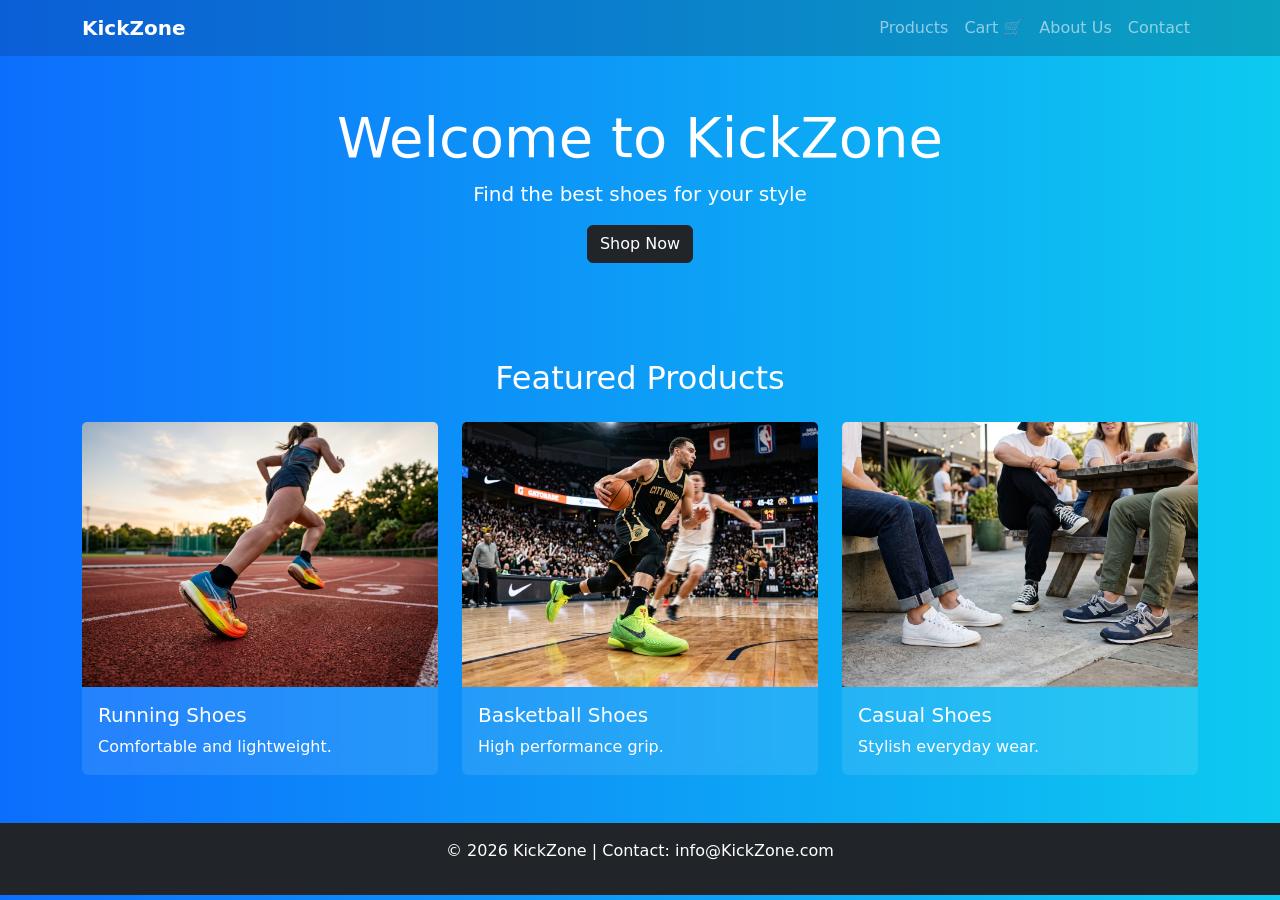
<file: index.html>
<!DOCTYPE html>
<html lang="en">
<head>
    <meta charset="UTF-8">
    <meta name="viewport" content="width=device-width, initial-scale=1.0">
    <title>Document</title>
    <link href="https://cdn.jsdelivr.net/npm/bootstrap@5.3.0/dist/css/bootstrap.min.css" rel="stylesheet">
    <link href="homepagestyle.css" rel="stylesheet">
</head>
<body>
    
<nav class="navbar navbar-expand-lg navbar-dark custom-navbar">
  <div class="container">

    <a class="navbar-brand fw-bold" href="homepage.html">KickZone</a>

    <button class="navbar-toggler" type="button" data-bs-toggle="collapse" data-bs-target="#navbarNav">
      <span class="navbar-toggler-icon"></span>
    </button>

    <div class="collapse navbar-collapse" id="navbarNav">
      <ul class="navbar-nav ms-auto">

          <li class="nav-item">
            <a class="nav-link" href="products.html"> Products </a>
          </li>

          <li class="nav-item">
            <a class="nav-link" href="cart.html">Cart 🛒</a>
          </li>

          <li class="nav-item">
            <a class="nav-link" href="about.html">About Us</a>
          </li>

          <li class="nav-item">
            <a class="nav-link" href="contact.html">Contact</a>
          </li>

      </ul>
    </div>

  </div>
</nav>

<section class="hero-section text-center p-5">
  <div class="container">
    <h1 class="display-4">Welcome to KickZone</h1>
    <p class="lead">Find the best shoes for your style</p>
    <a href="products.html" class="btn btn-dark">Shop Now</a>
  </div>
</section>

<section class="featured-section py-5">
    <div class="container">
        <h2 class="text-center mb-4">Featured Products</h2>

        <div class="row">

                
                <div class="col-md-4">
                    <div class="card">
                        <img src="images/showcasing_running_shoes_202604131441.jpeg" class="card-img-top">
                        <div class="card-body">
                            <h5 class="card-title">Running Shoes</h5>
                            <p class="card-text">Comfortable and lightweight.</p>
                            
                        </div>
                    </div>
                </div>

             
                <div class="col-md-4">
                            <div class="card"> <img src="images/showcasing_basketball_shoes_202604131442.jpeg" class="card-img-top">
                                <div class="card-body">
                                    <h5 class="card-title">Basketball Shoes</h5>
                                    <p class="card-text">High performance grip.</p> 
                                   
                                </div>
                                
                            </div> 
                </div>

                
                <div class="col-md-4">
                    <div class="card">
                        <img src="images/showcasing_casual_shoes_202604131547.jpeg" class="card-img-top">
                        <div class="card-body">
                            <h5 class="card-title">Casual Shoes</h5>
                            <p class="card-text">Stylish everyday wear.</p>
                           
                        </div>
                    </div>
                </div>

        </div>
    </div>  
</section>

<footer class="bg-dark text-white text-center p-3">
  <p>© 2026 KickZone | Contact: info@KickZone.com</p>
</footer>
<script src="https://cdn.jsdelivr.net/npm/bootstrap@5.3.0/dist/js/bootstrap.bundle.min.js"></script>

    
</body>
</html>
</file>
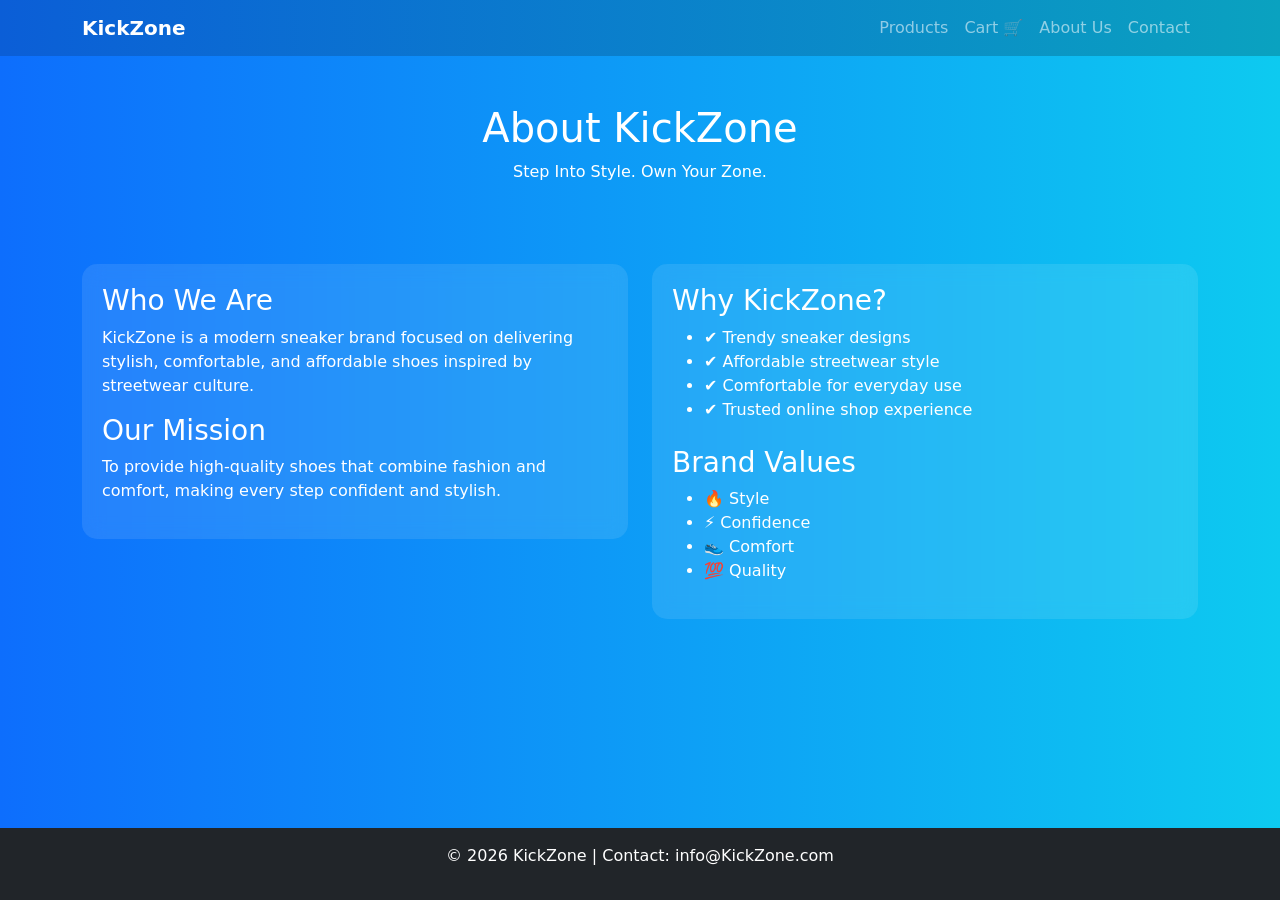
<file: about.html>
<!DOCTYPE html>
<html>
<head>
    <title>About KickZone</title>
    <meta name="viewport" content="width=device-width, initial-scale=1">

    <link href="https://cdn.jsdelivr.net/npm/bootstrap@5.3.0/dist/css/bootstrap.min.css" rel="stylesheet">

    <style>
        body {
            min-height: 100vh;
            display: flex;
            flex-direction: column;
            background: linear-gradient(to right, #0d6efd, #0dcaf0);
            color: white;
        }

        .container {
            flex: 1;
        }

        footer {
            margin-top: auto;
        }

        .navbar {
            background: linear-gradient(to right, #0b5ed7, #0aa2c0) !important;
        }

        .glass {
            background: rgba(255, 255, 255, 0.1);
            backdrop-filter: blur(10px);
            border-radius: 15px;
            padding: 20px;
        }

        .nav-link:hover {
            color: yellow !important;
        }

        @media (max-width: 576px) {
            .text-center.p-5 {
                padding: 2rem 1rem !important;
            }

            h1 {
                font-size: 1.8rem;
            }

            .glass {
                padding: 15px;
            }
        }
    </style>
</head>

<body>

<nav class="navbar navbar-expand-lg navbar-dark">
  <div class="container">
    <a class="navbar-brand fw-bold" href="homepage.html">KickZone</a>

    <button class="navbar-toggler" type="button" data-bs-toggle="collapse" data-bs-target="#navbarNav">
      <span class="navbar-toggler-icon"></span>
    </button>

    <div class="collapse navbar-collapse text-center" id="navbarNav">
      <ul class="navbar-nav ms-auto">
        <li class="nav-item">
          <a class="nav-link" href="products.html">Products</a>
        </li>
        <li class="nav-item">
          <a class="nav-link" href="cart.html">Cart 🛒</a>
        </li>
        <li class="nav-item">
          <a class="nav-link" href="about.html">About Us</a>
        </li>
        <li class="nav-item">
          <a class="nav-link" href="contact.html">Contact</a>
        </li>
      </ul>
    </div>
  </div>
</nav>

<div class="text-center p-5">
    <h1>About KickZone</h1>
    <p>Step Into Style. Own Your Zone.</p>
</div>

<div class="container mt-3">

    <div class="row g-4">

        <div class="col-md-6">
            <div class="glass">
                <h3>Who We Are</h3>
                <p>
                    KickZone is a modern sneaker brand focused on delivering stylish,
                    comfortable, and affordable shoes inspired by streetwear culture.
                </p>

                <h3>Our Mission</h3>
                <p>
                    To provide high-quality shoes that combine fashion and comfort,
                    making every step confident and stylish.
                </p>
            </div>
        </div>

        <div class="col-md-6">
            <div class="glass">
                <h3>Why KickZone?</h3>

                <ul>
                    <li>✔ Trendy sneaker designs</li>
                    <li>✔ Affordable streetwear style</li>
                    <li>✔ Comfortable for everyday use</li>
                    <li>✔ Trusted online shop experience</li>
                </ul>

                <h3 class="mt-4">Brand Values</h3>

                <ul>
                    <li>🔥 Style</li>
                    <li>⚡ Confidence</li>
                    <li>👟 Comfort</li>
                    <li>💯 Quality</li>
                </ul>
            </div>
        </div>

    </div>

</div>

<footer class="bg-dark text-white text-center p-3">
  <p>© 2026 KickZone | Contact: info@KickZone.com</p>
</footer>

<script src="https://cdn.jsdelivr.net/npm/bootstrap@5.3.0/dist/js/bootstrap.bundle.min.js"></script>

</body>
</html>
</file>
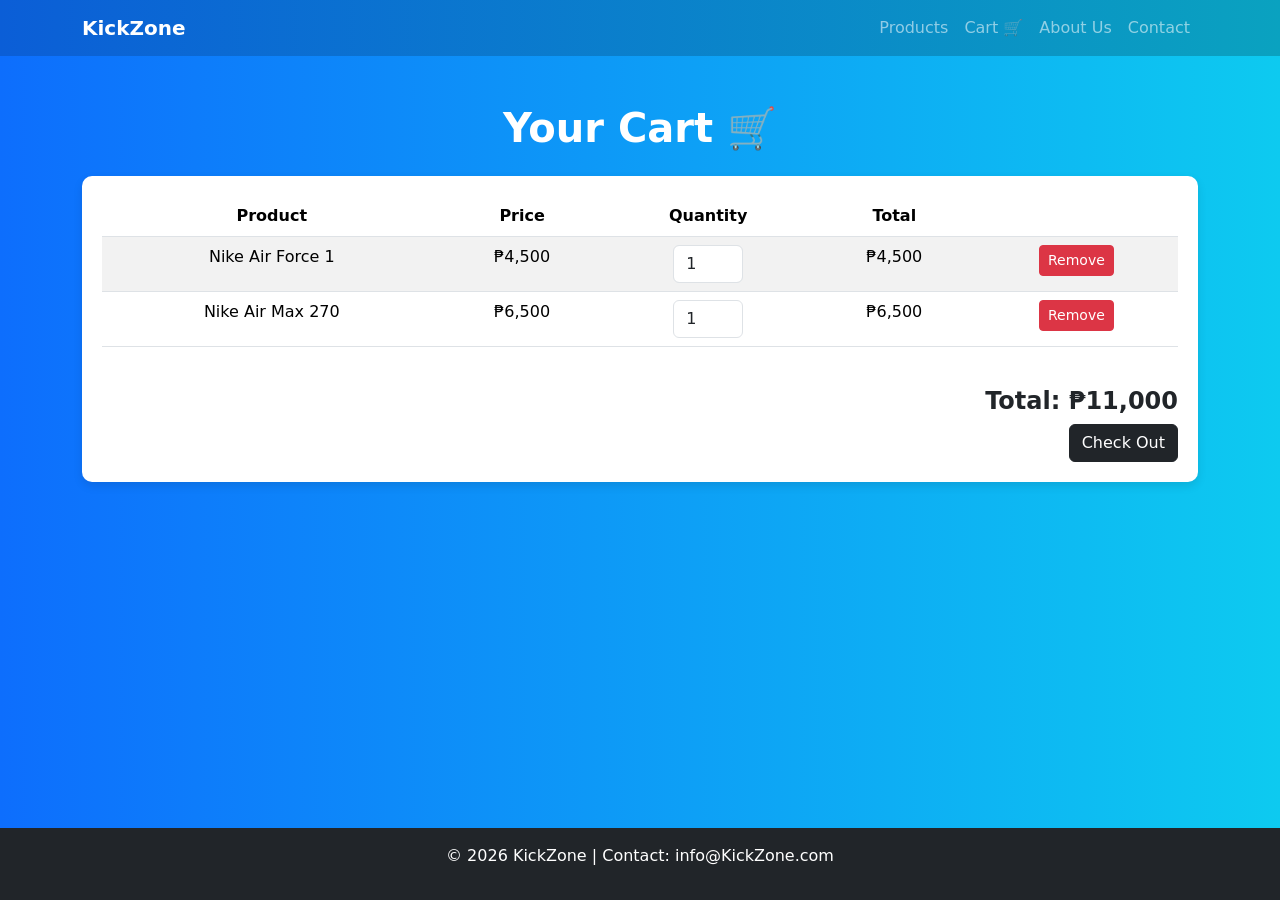
<file: cart.html>
<!DOCTYPE html>
<html>
<head>
    <title>Your Cart</title>
    <meta charset="UTF-8">
    <meta name="viewport" content="width=device-width, initial-scale=1.0">
    <link href="https://cdn.jsdelivr.net/npm/bootstrap@5.3.0/dist/css/bootstrap.min.css" rel="stylesheet">

    <style>
        .navbar {
            background: linear-gradient(to right, #0b5ed7, #0aa2c0);
        }

        body {
            background: linear-gradient(to right, #0d6efd, #0dcaf0);
            color: white;
        }

        .cart-box {
            background: white;
            border-radius: 10px;
            padding: 20px;
            box-shadow: 0 4px 10px rgba(0,0,0,0.1);
        }

        thead {
            background: linear-gradient(to right, #0b5ed7, #0aa2c0);
            color: white;
        }

        html, body {
            height: 100%;
        }

        body {
            display: flex;
            flex-direction: column;
        }

        .content {
            flex: 1;
        }

        @media (max-width: 576px) {
            h1 {
                font-size: 1.6rem;
            }

            .cart-box {
                padding: 15px;
            }

            table {
                font-size: 0.9rem;
            }
        }
    </style>
</head>

<body>

<div class="content">

<nav class="navbar navbar-expand-lg navbar-dark">
  <div class="container">

    <a class="navbar-brand fw-bold" href="homepage.html">KickZone</a>

    <button class="navbar-toggler" type="button" data-bs-toggle="collapse" data-bs-target="#navbarNav">
      <span class="navbar-toggler-icon"></span>
    </button>

    <div class="collapse navbar-collapse text-center" id="navbarNav">
      <ul class="navbar-nav ms-auto">

          <li class="nav-item">
            <a class="nav-link" href="products.html">Products</a>
          </li>

          <li class="nav-item">
            <a class="nav-link" href="cart.html">Cart 🛒</a>
          </li>

          <li class="nav-item">
            <a class="nav-link" href="about.html">About Us</a>
          </li>

          <li class="nav-item">
            <a class="nav-link" href="contact.html">Contact</a>
          </li>

      </ul>
    </div>

  </div>
</nav>

<div class="container mt-5">

    <h1 class="text-center mb-4 fw-bold">Your Cart 🛒</h1>

    <div class="cart-box">
        <div class="table-responsive">
            <table class="table table-striped text-center">

                <thead>
                    <tr>
                        <th>Product</th>
                        <th>Price</th>
                        <th>Quantity</th>
                        <th>Total</th>
                        <th></th>
                    </tr>
                </thead>

                <tbody>

                    <tr>
                        <td>Nike Air Force 1</td>
                        <td>₱4,500</td>
                        <td>
                            <input type="number" value="1" class="form-control mx-auto" style="max-width: 70px;">
                        </td>
                        <td>₱4,500</td>
                        <td>
                            <button class="btn btn-danger btn-sm px-2">Remove</button>
                        </td>
                    </tr>

                    <tr>
                        <td>Nike Air Max 270</td>
                        <td>₱6,500</td>
                        <td>
                            <input type="number" value="1" class="form-control mx-auto" style="max-width: 70px;">
                        </td>
                        <td>₱6,500</td>
                        <td>
                            <button class="btn btn-danger btn-sm px-2">Remove</button>
                        </td>
                    </tr>

                </tbody>
            </table>
        </div>

        <div class="text-end mt-4">
            <h4 class="fw-bold text-dark">Total: ₱11,000</h4>
            <a href="products.html" class="btn btn-dark">Check Out</a>
        </div>

    </div>

</div>

</div>

<footer class="bg-dark text-white text-center p-3">
  <p>© 2026 KickZone | Contact: info@KickZone.com</p>
</footer>

<script src="https://cdn.jsdelivr.net/npm/bootstrap@5.3.0/dist/js/bootstrap.bundle.min.js"></script>

</body>
</html>
</file>
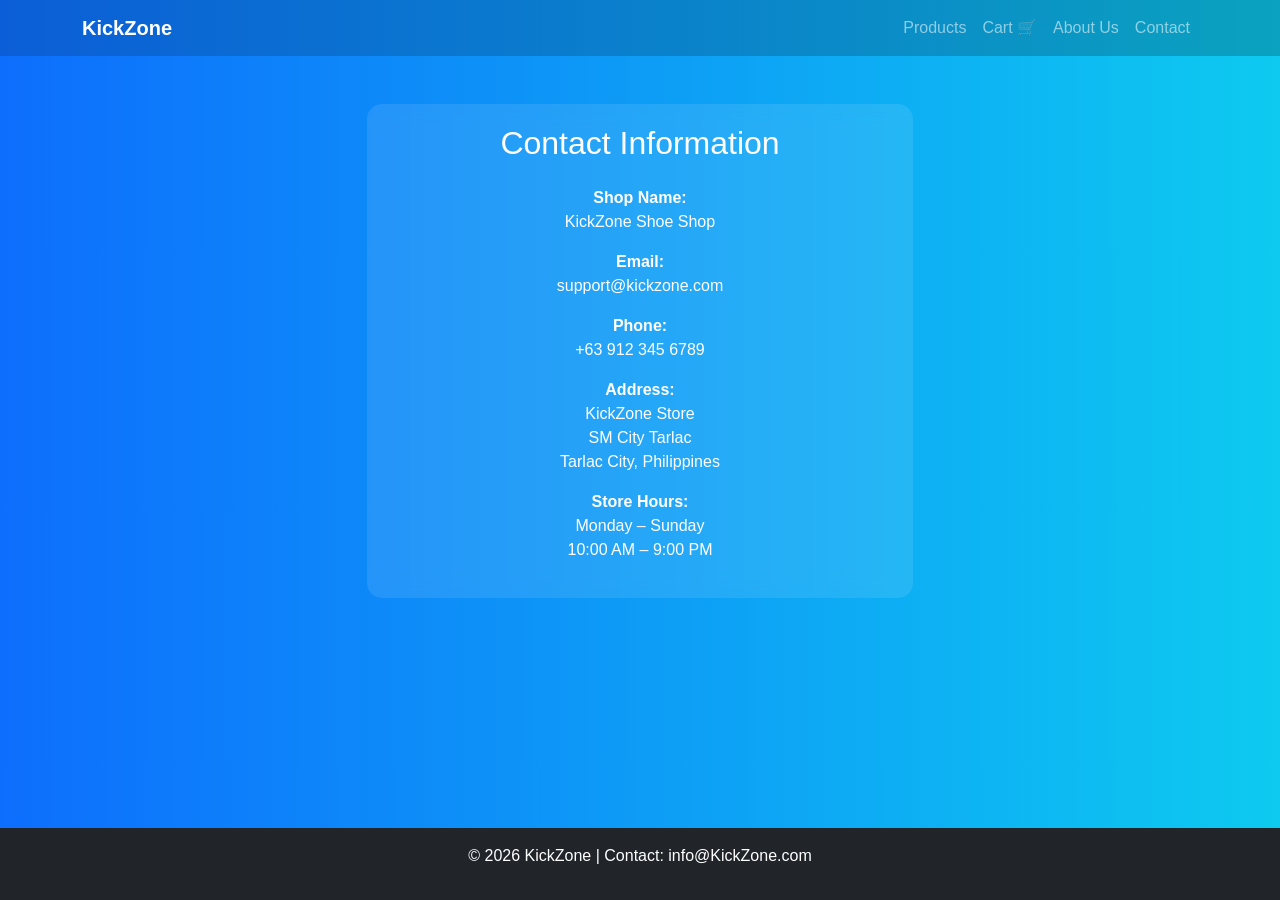
<file: contact.html>
<!DOCTYPE html>
<html lang="en">
<head>

<meta charset="UTF-8">
<meta name="viewport" content="width=device-width, initial-scale=1">

<title>KickZone - Contact Info</title>

<link href="https://cdn.jsdelivr.net/npm/bootstrap@5.3.2/dist/css/bootstrap.min.css" rel="stylesheet">

<style>

body {
    background: linear-gradient(to right, #0d6efd, #0dcaf0);
    color: white;
    font-family: Arial, sans-serif;

    min-height: 100vh;
    display: flex;
    flex-direction: column;
}

.navbar {
    background: linear-gradient(to right, #0b5ed7, #0aa2c0);
}

.contact-box {
    background: rgba(255, 255, 255, 0.1);
            backdrop-filter: blur(10px);
            border-radius: 15px;
            padding: 20px;
}

.container {
    flex: 1;
}

footer {
    background-color: gray;
    padding: 15px;
}

</style>

</head>

<body>

<nav class="navbar navbar-expand-lg navbar-dark custom-navbar">
  <div class="container">

    <a class="navbar-brand fw-bold" href="homepage.html">KickZone</a>

    <button class="navbar-toggler" type="button" data-bs-toggle="collapse" data-bs-target="#navbarNav">
      <span class="navbar-toggler-icon"></span>
    </button>

    <div class="collapse navbar-collapse" id="navbarNav">
      <ul class="navbar-nav ms-auto">

          <li class="nav-item">
            <a class="nav-link" href="products.html"> Products </a>
          </li>

          <li class="nav-item">
            <a class="nav-link" href="cart.html">Cart 🛒</a>
          </li>

          <li class="nav-item">
            <a class="nav-link" href="about.html">About Us</a>
          </li>

          <li class="nav-item">
            <a class="nav-link" href="contact.html">Contact</a>
          </li>

      </ul>
    </div>

  </div>
</nav>

<div class="container mt-5 mb-5">

<div class="row justify-content-center">

<div class="col-md-6">

<div class="contact-box text-center">

<h2 class="mb-4">
Contact Information
</h2>

<p>
<strong>Shop Name:</strong><br>
KickZone Shoe Shop
</p>

<p>
<strong>Email:</strong><br>
support@kickzone.com
</p>

<p>
<strong>Phone:</strong><br>
+63 912 345 6789
</p>

<p>
<strong>Address:</strong><br>
KickZone Store<br>
SM City Tarlac<br>
Tarlac City, Philippines
</p>

<p>
<strong>Store Hours:</strong><br>
Monday – Sunday<br>
10:00 AM – 9:00 PM
</p>

</div>

</div>

</div>

</div>

<!-- Footer -->
<footer class="bg-dark text-white text-center p-3">
  <p>© 2026 KickZone | Contact: info@KickZone.com</p>
</footer>
<script src="https://cdn.jsdelivr.net/npm/bootstrap@5.3.2/dist/js/bootstrap.bundle.min.js"></script>

</body>
</html>
</file>
<file: homepagestyle.css>
body{
    background: linear-gradient(to right, #0d6efd, #0dcaf0);
  color: white;
}
.hero-section {
  background: linear-gradient(to right, #0d6efd, #0dcaf0);
  color: white;
}
.custom-navbar {
  background: linear-gradient(to right, #0b5ed7, #0aa2c0);
}
.card {
  background-color: rgba(255, 255, 255, 0.1);
  border: none;
  color: white;
  backdrop-filter: blur(10px);
}
.card img {
  transition: transform 0.3s ease;
}

.card:hover img {
  transform: scale(1.1);
}
</file>
